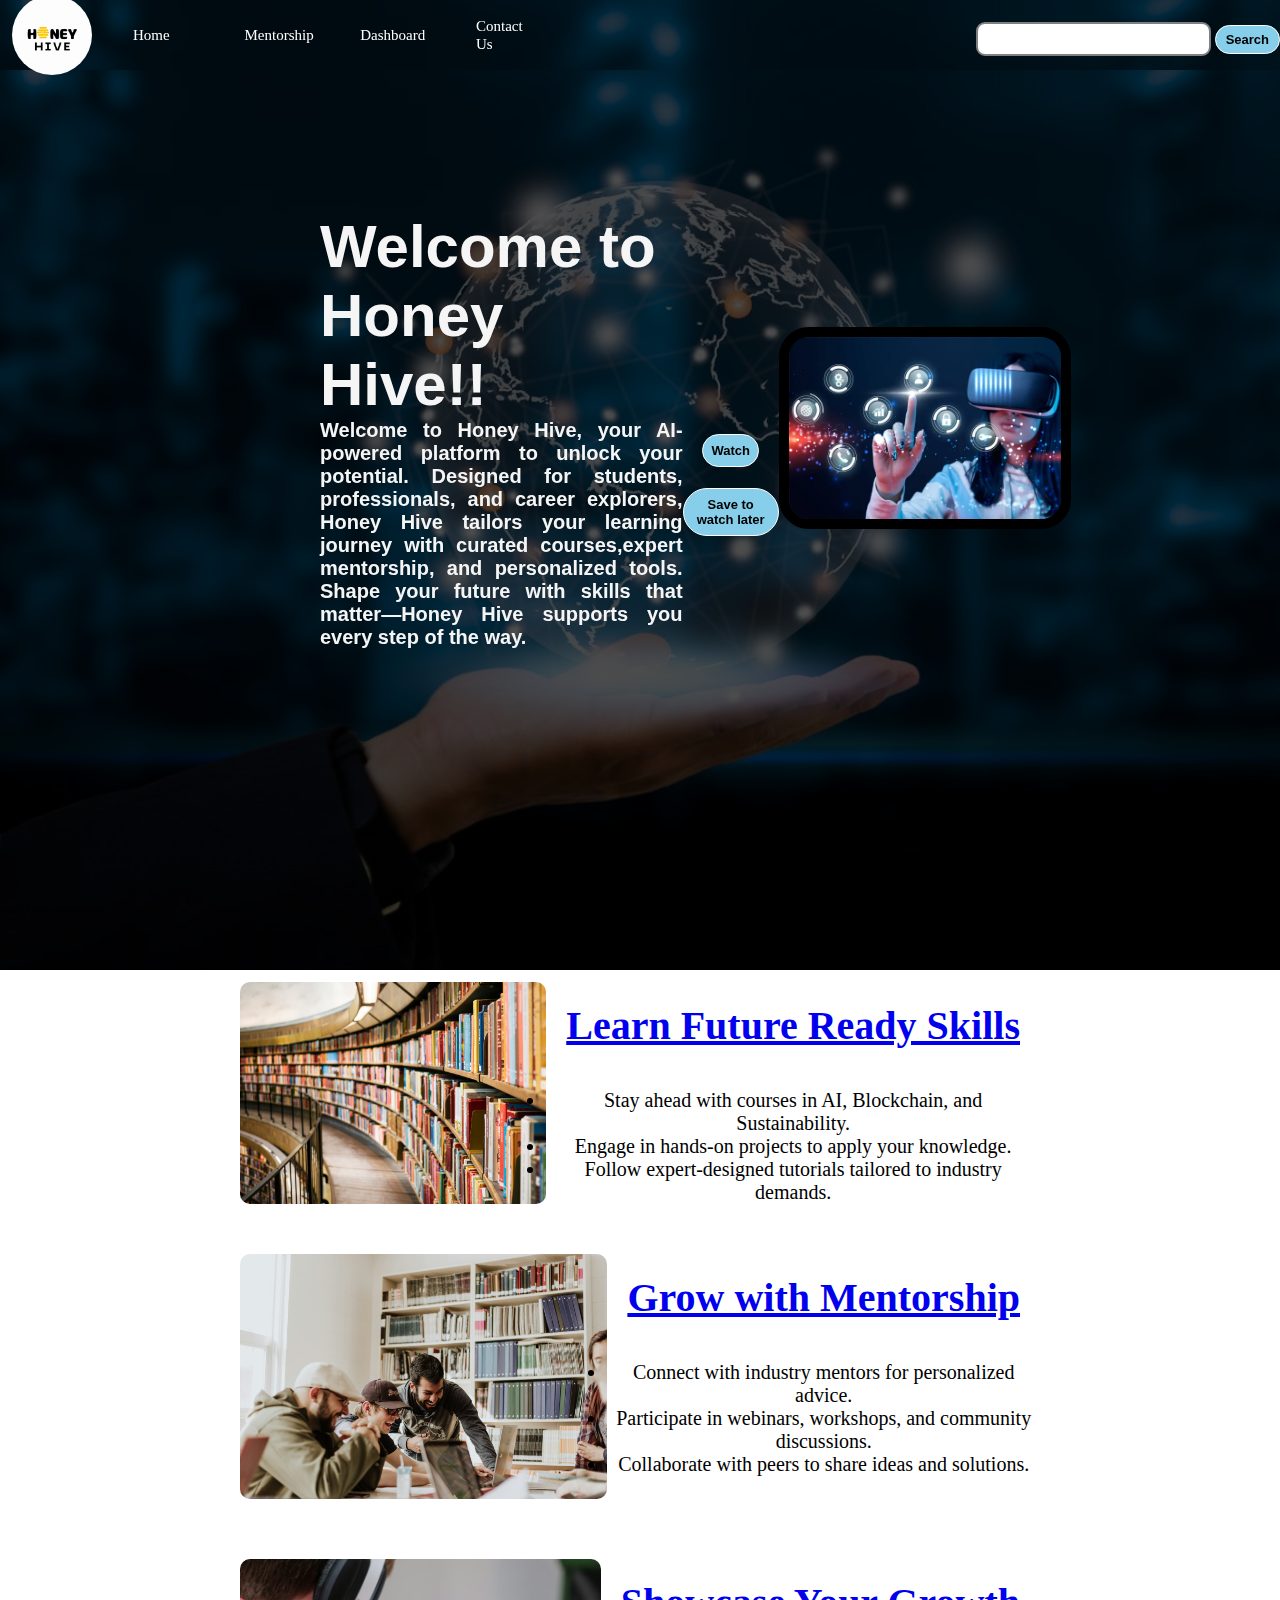
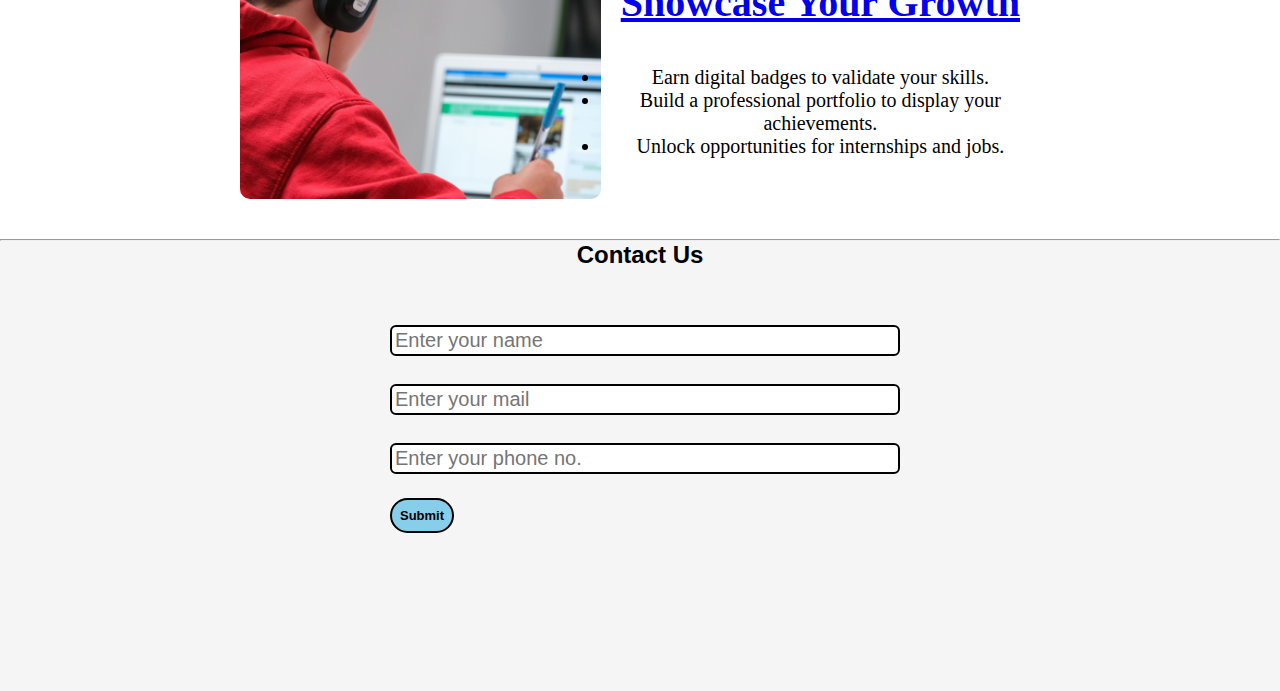
<file: index.html>
<!DOCTYPE html>
<html lang="en">
<head>
    <meta charset="UTF-8">
    <meta name="viewport" content="width=device-width, initial-scale=1.0">
    <link rel="stylesheet" href="css/style.css">
    <title>SkillPath</title>
</head>
<body>
    <nav class="navbar background">
        <ul class="nav-list">
            <div class="logo"><img src="images/HIVE.gif" alt="logo"></div>
            <li><a href="home.html">Home</a></li>
            <li><a href="#mentorship">Mentorship</a></li>
            <li><a href="choice.html">Dashboard</a></li>
            <li><a href="#contact">Contact Us</a></li>
        </ul>
        <div class="rightNav">
            <input type="text" name="search" id="search">
            <button class="btn btn-sm">Search</button>
        </div>
    </nav>
    <section class="background firstSection">
        <div class="box-main">
            <div class="firstHalf">
                <p class="text-big">Welcome to Honey Hive!!</p>
                <p class="text-small">Welcome to Honey Hive, your AI-powered platform to unlock your potential. Designed for students, professionals,
                     and career explorers, Honey Hive tailors your learning journey with curated courses,expert mentorship, and
                     personalized tools. Shape your future with skills that matter—Honey Hive supports you every step of the way.</p>
            </div>
            <div class="buttons">
                <button class="btn">Watch</button>
                <button class="btn">Save to watch later</button>
            </div>
            <div class="secondHalf">
                <img src="images/ar.jpg" width="100%" alt="honey">
            </div>
        </div>
    </section>

    <section class="secRight">
        <div class="paras">
        <p class="sectionTag text-big"><a href="https://www.coursera.org/learn/ai-for-everyone" target="_blank">Learn Future Ready Skills</a></p>
        <p class="sectionSubTag text-small">
            <ul>
                <li>Stay ahead with courses in AI, Blockchain, and Sustainability.</li>
                <li>Engage in hands-on projects to apply your knowledge.</li>
                <li>Follow expert-designed tutorials tailored to industry demands.</li>
            </ul>
        </p></div>
        <div class="thumbnail">
            <img src="images/susan-q-yin-2JIvboGLeho-unsplash.jpg" alt="image" class="fluid">
        </div>
    </section>

    <section class="section section-left">
        <div class="paras">
        <p class="sectionTag text-big"><a href="https://adplist.org/" target="_blank">Grow with Mentorship</a></p>
        <p class="sectionSubTag text-small"><ul>
            <li>Connect with industry mentors for personalized advice.</li>
            <li>Participate in webinars, workshops, and community discussions.</li>
            <li>Collaborate with peers to share ideas and solutions.</li>
        </ul></p></div>
        <div class="thumbnail">
            <img src="images/priscilla-du-preez-XkKCui44iM0-unsplash.jpg" alt="image" class="fluid">
        </div>
    </section>

    <section class="section">
        <div class="paras">
        <p class="sectionTag text-big"><a href="https://www.credly.com/users/honey-priya.1325e4ac" target="_blank">Showcase Your Growth</a></p>
        <p class="sectionSubTag text-small"><ul>
            <li>Earn digital badges to validate your skills.</li>
            <li>Build a professional portfolio to display your achievements.</li>
            <li>Unlock opportunities for internships and jobs.</li>
        </ul>
        </p></div>
        <div class="thumbnail">
            <img src="images/compare-fibre-Y8TiLvKnLeg-unsplash.jpg" alt="image" class="fluid">
        </div>
    </section>
    <hr>
    <section class="contact" id="contact">
        <h2 class="text-center">Contact Us</h2>
        <div class="form">
            <input type="text" name="name" id="name" placeholder="Enter your name">
            <input type="text" name="mail" id="mail" placeholder="Enter your mail">
            <input type="text" name="phone" id="phone" placeholder="Enter your phone no.">
            
            <button class="btn btn-dark">Submit</button>
        </div>
    </section>
</body>
</html>
</file>
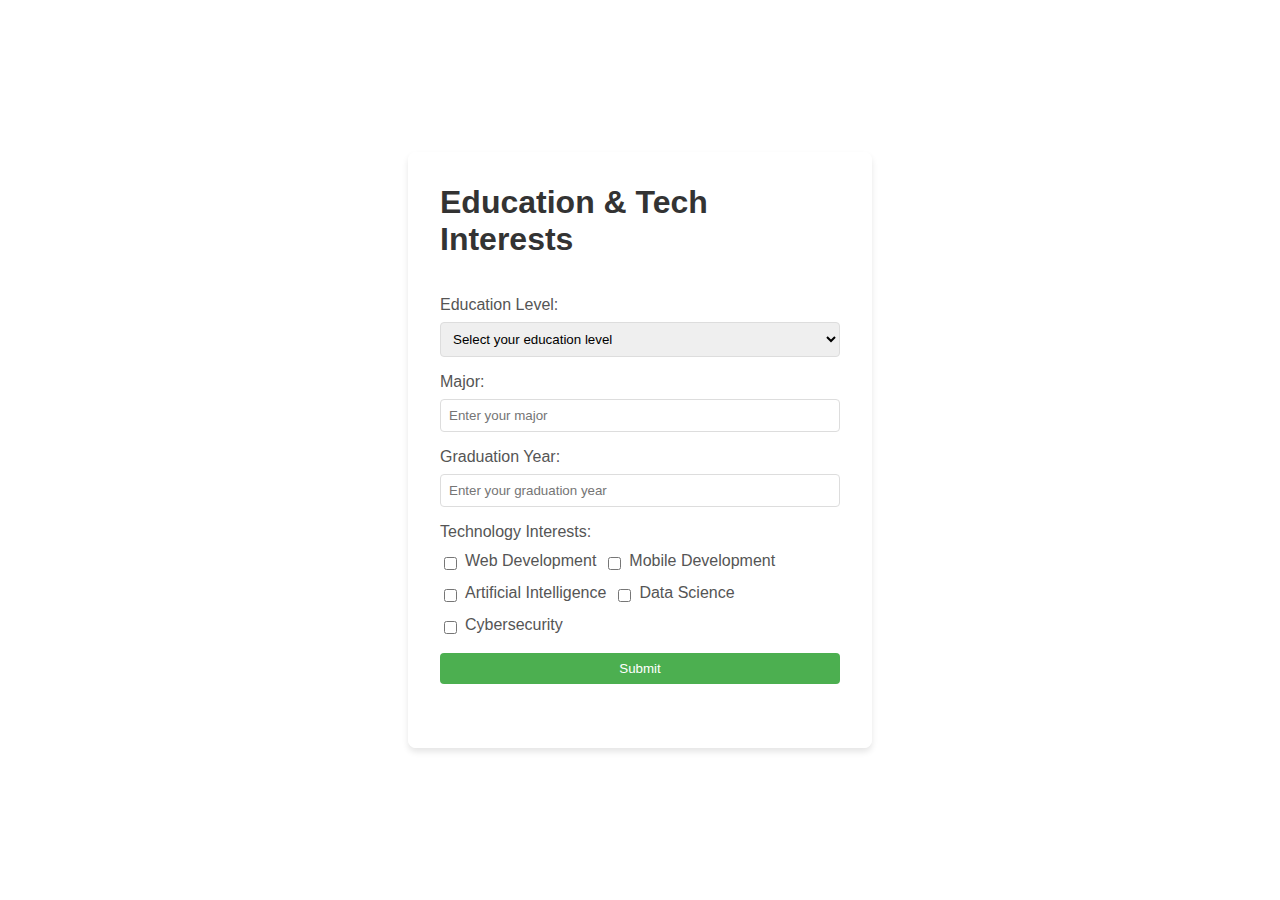
<file: choice.html>
<!DOCTYPE html>
<html lang="en">
<head>
    <meta charset="UTF-8">
    <meta name="viewport" content="width=device-width, initial-scale=1.0">
    <title>Education & Tech Interests Form</title>
    <style>
        body {
            font-family: Arial, sans-serif;
            margin: 0;
            padding: 0;
            min-height: 100vh;
            display: flex;
            justify-content: center;
            align-items: center;
            background-image: url('https://images.unsplash.com/photo-1517245386807-bb43f82c33c4?ixlib=rb-4.0.3&ixid=M3wxMjA3fDB8MHxwaG90by1wYWdlfHx8fGVufDB8fHx8fA%3D%3D&auto=format&fit=crop&w=1920&q=80');
            background-size: cover;
            background-position: center;
            backface-visibility: initial;
        }
        .container {
            background-color: rgba(255, 255, 255, 0.9);
            padding: 2rem;
            border-radius: 8px;
            box-shadow: 0 4px 6px rgba(0, 0, 0, 0.1);
            width: 100%;
            max-width: 400px;
        }
        h1 {
            margin-top: 0;
            color: #333;
        }
        form {
            display: flex;
            flex-direction: column;
        }
        label {
            margin-top: 1rem;
            color: #555;
        }
        input, select {
            margin-top: 0.5rem;
            padding: 0.5rem;
            border: 1px solid #ddd;
            border-radius: 4px;
        }
        button {
            margin-top: 1rem;
            padding: 0.5rem;
            background-color: #4CAF50;
            color: white;
            border: none;
            border-radius: 4px;
            cursor: pointer;
        }
        button:hover {
            background-color: #45a049;
        }
        .checkbox-group {
            display: flex;
            flex-wrap: wrap;
            gap: 0.5rem;
            margin-top: 0.5rem;
        }
        .checkbox-group label {
            display: flex;
            align-items: center;
            margin-top: 0;
        }
        .checkbox-group input {
            margin-right: 0.5rem;
        }
        #learningPaths {
            margin-top: 2rem;
        }
        .path {
            background-color: #f0f0f0;
            padding: 1rem;
            border-radius: 4px;
            margin-bottom: 1rem;
        }
        .path h2 {
            margin-top: 0;
            color: #333;
        }
        .path ul {
            margin: 0;
            padding-left: 1.5rem;
        }
    </style>
</head>
<body>
    <div class="container">
        <h1>Education & Tech Interests</h1>
        <form id="educationForm">
            <label for="educationLevel">Education Level:</label>
            <select id="educationLevel" required>
                <option value="">Select your education level</option>
                <option value="highSchool">High School</option>
                <option value="bachelors">Bachelor's Degree</option>
                <option value="masters">Master's Degree</option>
                <option value="phd">Ph.D.</option>
            </select>

            <label for="major">Major:</label>
            <input type="text" id="major" required placeholder="Enter your major">

            <label for="graduationYear">Graduation Year:</label>
            <input type="number" id="graduationYear" required placeholder="Enter your graduation year">

            <label>Technology Interests:</label>
            <div class="checkbox-group">
                <label><input type="checkbox" name="interests" value="webdev"> Web Development</label>
                <label><input type="checkbox" name="interests" value="mobile"> Mobile Development</label>
                <label><input type="checkbox" name="interests" value="ai"> Artificial Intelligence</label>
                <label><input type="checkbox" name="interests" value="dataScience"> Data Science</label>
                <label><input type="checkbox" name="interests" value="cybersecurity"> Cybersecurity</label>
            </div>

            <button type="submit">Submit</button>
        </form>

        <div id="learningPaths"></div>
    </div>

    <script>
        document.getElementById('educationForm').addEventListener('submit', function(e) {
            e.preventDefault();
            
            const educationLevel = document.getElementById('educationLevel').value;
            const major = document.getElementById('major').value;
            const graduationYear = document.getElementById('graduationYear').value;
            const interests = Array.from(document.querySelectorAll('input[name="interests"]:checked')).map(el => el.value);

            if (educationLevel && major && graduationYear && interests.length > 0) {
                showLearningPaths(educationLevel, major, graduationYear, interests);
            } else {
                alert('Please fill out all fields and select at least one interest.');
            }
        });

        function showLearningPaths(educationLevel, major, graduationYear, interests) {
            const learningPathsDiv = document.getElementById('learningPaths');
            learningPathsDiv.innerHTML = `<h2>Your Personalized Learning Paths</h2>
                                          <p>Based on your ${educationLevel} in ${major} (graduating ${graduationYear})</p>`;

            const paths = {
                webdev: {
                    title: 'Web Development Path',
                    description: 'Learn HTML, CSS, JavaScript, and modern frameworks like React.',
                    courses: ['Intro to HTML/CSS', 'JavaScript Fundamentals', 'React Basics']
                },
                mobile: {
                    title: 'Mobile Development Path',
                    description: 'Master mobile app development for iOS and Android.',
                    courses: ['iOS Development with Swift', 'Android Development with Kotlin', 'React Native']
                },
                ai: {
                    title: 'Artificial Intelligence Path',
                    description: 'Dive into machine learning, neural networks, and AI applications.',
                    courses: ['Intro to Machine Learning', 'Neural Networks and Deep Learning', 'AI Ethics']
                },
                dataScience: {
                    title: 'Data Science Path',
                    description: 'Learn to analyze and interpret complex data.',
                    courses: ['Statistics for Data Science', 'Python for Data Analysis', 'Big Data Technologies']
                },
                cybersecurity: {
                    title: 'Cybersecurity Path',
                    description: 'Master the techniques to protect systems and networks from digital attacks.',
                    courses: ['Network Security Fundamentals', 'Ethical Hacking', 'Cryptography']
                }
            };

            interests.forEach(interest => {
                if (paths[interest]) {
                    const path = paths[interest];
                    learningPathsDiv.innerHTML += `
                        <div class="path">
                            <h3>${path.title}</h3>
                            <p>${path.description}</p>
                            <ul>
                                ${path.courses.map(course => `<li>${course}</li>`).join('')}
                            </ul>
                        </div>
                    `;
                }
            });

            learningPathsDiv.innerHTML += '<button onclick="resetForm()">Back to Form</button>';
            document.getElementById('educationForm').style.display = 'none';
            learningPathsDiv.style.display = 'block';
        }

        function resetForm() {
            document.getElementById('educationForm').reset();
            document.getElementById('educationForm').style.display = 'block';
            document.getElementById('learningPaths').style.display = 'none';
        }
    </script>
</body>
</html>
</file>
<file: css/style.css>
@import url('https://fonts.googleapis.com/css2?family=Ubuntu:ital,wght@0,300;0,400;0,500;0,700;1,300;1,400;1,500;1,700&display=swap');
*{
    margin:0;
    padding:0;
}
.logo{
    width:20%;
    justify-content: center;
    align-items: center;
}
.logo img{
    
    display:flex;
    width: 80px; /* Set the width */
  height: auto; /* Maintain aspect ratio */
  margin: 30px auto; /* Center it with margin */
  display: block; /* Center with margin-auto */
  border-radius: 50%; /* Make it circular */
  padding: 10px; /* Add padding around the image */
  
}

.navbar{
    display: flex;
    justify-content: center;  /* Centers the nav items */
    align-items: center;      /* Vertically centers */
    position: sticky;         /* Sticks it at the top */
    top: 0;                   /* Sticks to the top of the screen */
    width: 100%;              /* Ensures it spans the full width */
    background-color: #333;   /* Add background color */
    z-index: 1000;      
}
.nav-list{  /* for navigation bar length */
   
    height: 70px;
    /* background-color: violet; */
    display: flex;
    align-items: center;
}

.nav-list li{
    width: 10%;
    list-style: none;
    padding: 20px 30px;
}

.nav-list li a{
    text-decoration: none;
    color: white;
    font-size: 15px;
}
.nav-list li a:hover{
    text-decoration: none;
    color: cyan;
    font-size: 15px;
}

.rightNav{
    /* background-color: aqua; */
    width:100%;
    text-align: right;
}

#search{
    padding: 5px;
    font-size: 17px;
    border:2px solid grey;
    border-radius: 9px;
}
.background{
    background: rgba(0, 0, 0, 0.7); /* The dark overlay color */
    background-image: url('../images/nn.jpg'); /* The background image */
    background-size: cover; /* Ensures the image covers the container */
    background-blend-mode: darken; /* Blends the color with the image */
    backdrop-filter: blur(60px);
}
.firstSection{
    height: 100vh;
}
.box-main{
    display:flex;
    justify-content: center;
    align-items: center;
    color:whitesmoke;
    font-family: 'Lucida Sans', 'Lucida Sans Regular', 'Lucida Grande', 'Lucida Sans Unicode', Geneva, 
    Verdana, sans-serif;
    max-width: 50%;
    margin:auto;
    height:80%;
}

.firstHalf{
    width:80%;
    flex-direction:column;
    /* text-align:center ; */
    display: flex;
    justify-content: space-evenly;
}

.secondHalf{
    width:40%;
}
.secondHalf img {
    width: 150%;
    border: 10px solid black; /* Corrected border syntax */
    border-radius: 30px;
}
.text-big{
    font-size: 60px;
    font-weight: bold;
}
.text-small{
    font-size: 20px;
    font-weight: bold;
    text-decoration-line: initial;
    text-align: justify;
}
.btn{
    padding:8px 8px;
    margin:1px 0;
    margin-top: 10px;
    border:1px solid white;
    border-radius:100px;
    background: skyblue;
    color:black;
    font-weight: bold;
    font-size: 13px;
    cursor:pointer;
    align-items: center;
}
.buttons {
    margin-top: 100px; /* Moves the buttons below the text */
    display: flex;
    flex-direction: column;  /* Stacks the buttons vertically */
    align-items: center;  /* Centers the buttons horizontally */
    justify-content: flex-end;  /* Align buttons to the left */
    gap: 10px;
}
.btn-sm{
    padding:6px 10px;
    /* vertical-align: middle; */
}
.secRight {
    display: flex;
    justify-content: space-evenly;
    /* padding: 60px; */
    text-align: center;
    border-radius: 10px;
    flex-direction: row-reverse;
    padding: 10px 20px;       /* Add padding to the content */
    margin: 2px auto;        /* Center the container */
    max-width: 800px;         /* Limit the width of the text block */
    text-align: center;       /* Center-align the text */
    border-radius: 10px;      /* Optional: Add rounded corners */
    flex-direction: row-reverse;
    font-size: 20px;
}

.sectionTag {
    text-align: center;
    font-size: 2.5rem;
    font-weight: bold;
    color: black;
    margin-bottom: 15px; /* Adds space between the title and the sub-text */
    padding:20px;
    white-space: nowrap;
}

.sectionSubTag {
    font-size: 1.2rem;
    color:black;
    margin-bottom: 20px; /* Adds space between the text and the image */
    max-width: 600px; /* Optional: limit the text width */
    justify-content: center;
    width:4000%;
}

.thumbnail {
    display: flex;
    justify-content: right; /* Center the image horizontally */
    width: 100%; /* Ensure full-width for the thumbnail container */
}

.thumbnail img {
    width: 100%; /* Ensure the image is responsive */
    max-width: 500px; /* Limit the image width to 500px */
    height: auto; /* Maintain the aspect ratio */
    border-radius: 10px; /* Optional: rounded corners */
    
}

.section-left {
    display: flex;
    justify-content: space-evenly;
    /* padding: 60px; */
    text-align: center;
    border-radius: 10px;
    flex-direction: row-reverse;
    padding: 20px 40px;       /* Add padding to the content */
    margin: 20px auto;        /* Center the container */
    max-width: 800px;         /* Limit the width of the text block */
    text-align: center;       /* Center-align the text */
    border-radius: 10px; 
      /* Optional: Add rounded corners */
    font-size: 20px;
}

.section{
    display: flex;
    justify-content: space-evenly;
    /* padding: 60px; */
    text-align: center;
    border-radius: 10px;
    flex-direction: row-reverse;
    padding: 20px 40px;       /* Add padding to the content */
    margin: 20px auto;        /* Center the container */
    max-width: 800px;         /* Limit the width of the text block */
    text-align: center;       /* Center-align the text */
    border-radius: 10px;      /* Optional: Add rounded corners */
    font-size: 20px;
    @import url('https://fonts.googleapis.com/css2?family=Ubuntu:ital,wght@0,300;0,400;0,500;0,700;1,300;1,400;1,500;1,700&display=swap');
}

.contact{
    background-color: whitesmoke;
    height: 50vh;
    /* margin: auto;
    max-width: 1000vh; */
}

.text-center{
    text-align: center;
    font-family: Verdana, Geneva, Tahoma, sans-serif;
}
.form{
    max-width: 500px;
    margin: 42px auto;
}
.form input{
    margin: 14px 0;
    width: 100%;
    font-size: 20px;
    padding: 2px 3px;
    border: 2px solid black;
    border-radius: 6px;
}
.btn-dark{
    color: black;
    border:2px solid black;
}
</file>
